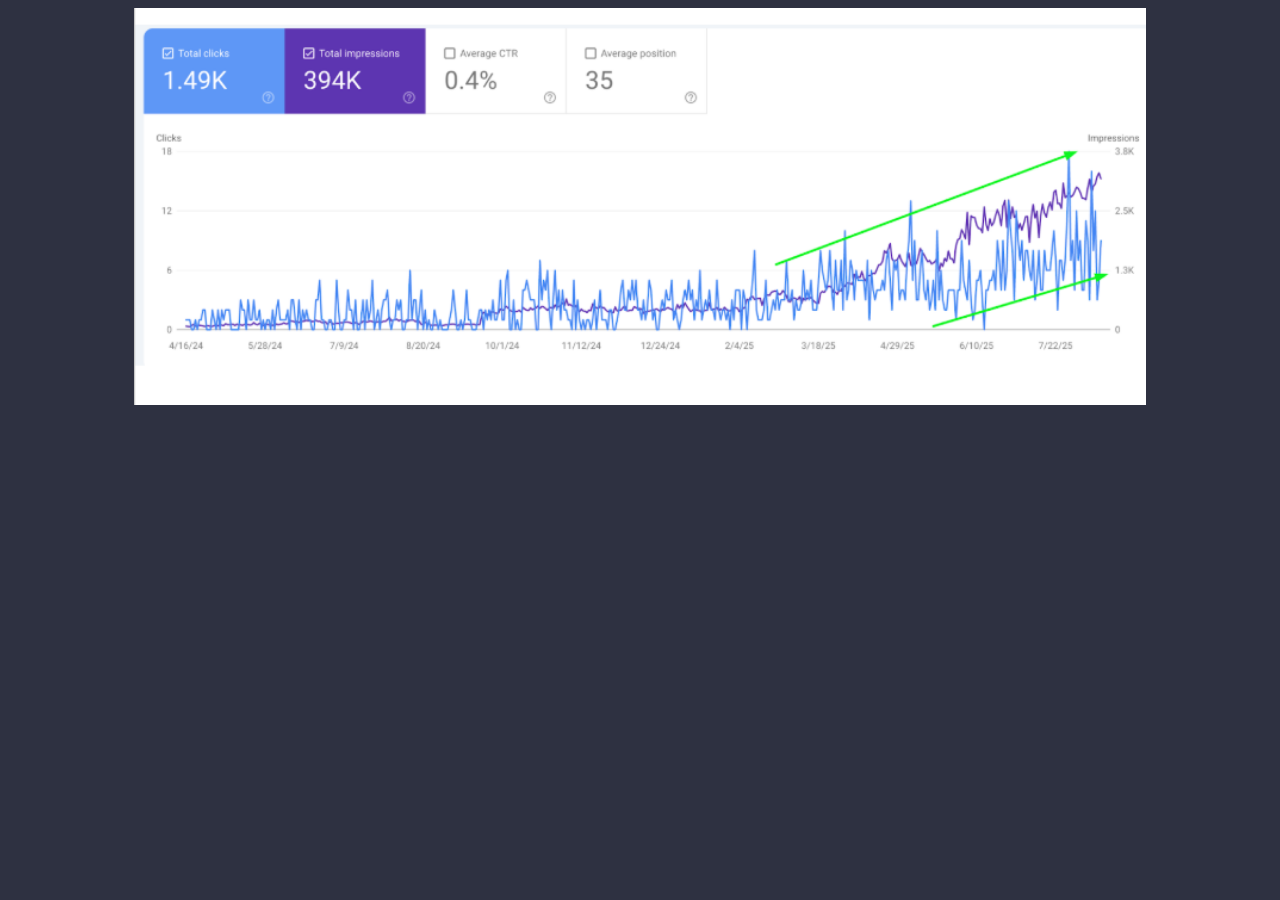
<file: Downloads/portfolio-website/image.html>
<!DOCTYPE html>
<html>
  <head>
  </head>
  <body>
    
    <style>
      body{
        background-color: #2e3141;
      }
      .center{
        display: block;
        margin-left: auto;
        margin-right: auto;     
      }
    
  </style>

  <img src="images/One Home Solution.png" alt="One Home Solution-on-page-optimization" 
      target="_blank" width="80%" height="80%" class="center"/>



  </body>
</html>
</file>
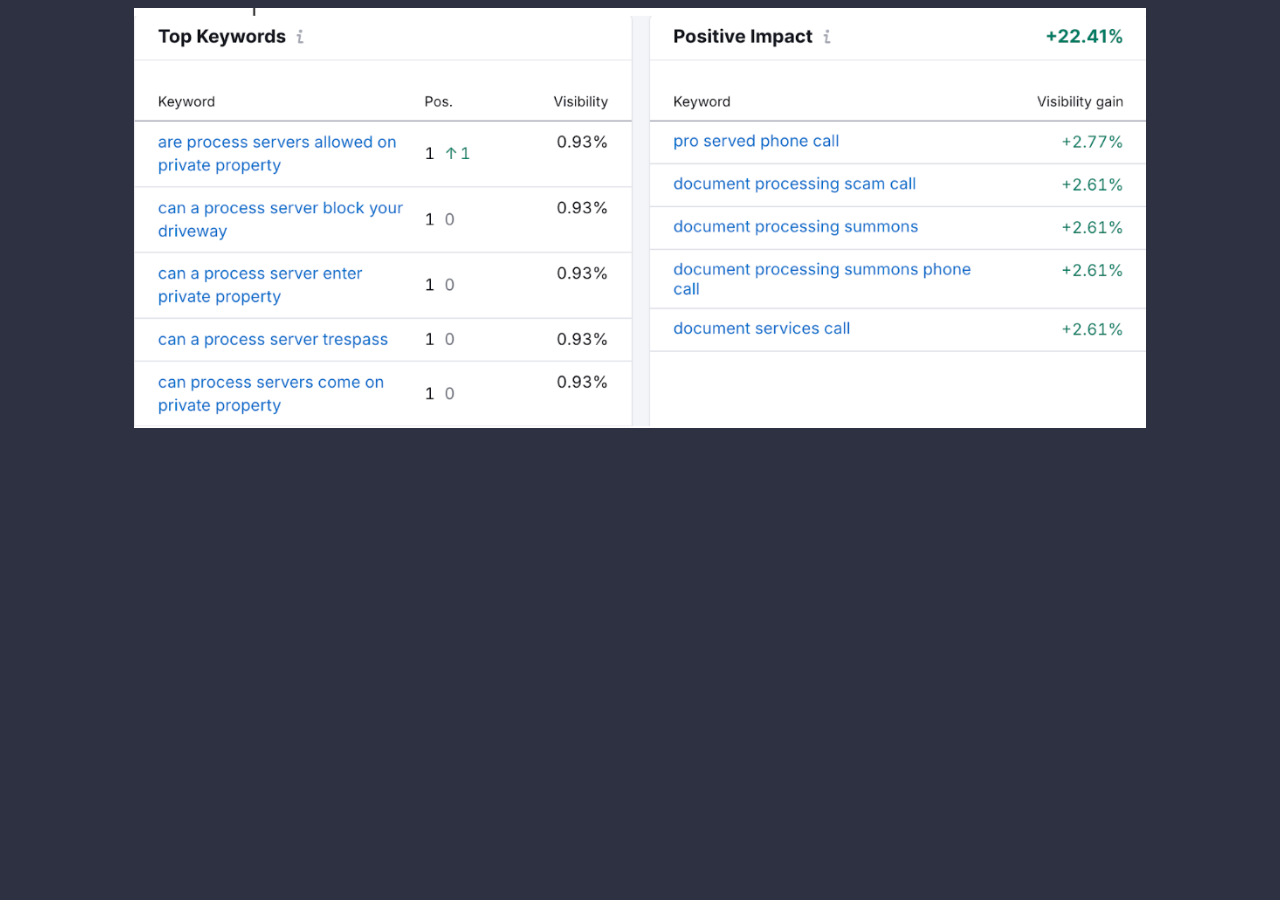
<file: Downloads/portfolio-website/image2.html>
<!DOCTYPE html>
<html>
  <head>
  </head>
  <body>
    <style>
      body{
        background-color: #2e3141;
      }
      .center{
        display: block;
        margin-left: auto;
        margin-right: auto;     
      }
    
  </style>

    <img src="images/Legal Serve.png" alt=""  width="80%" height="80%" class="center"/>



  </body>
</html>
</file>
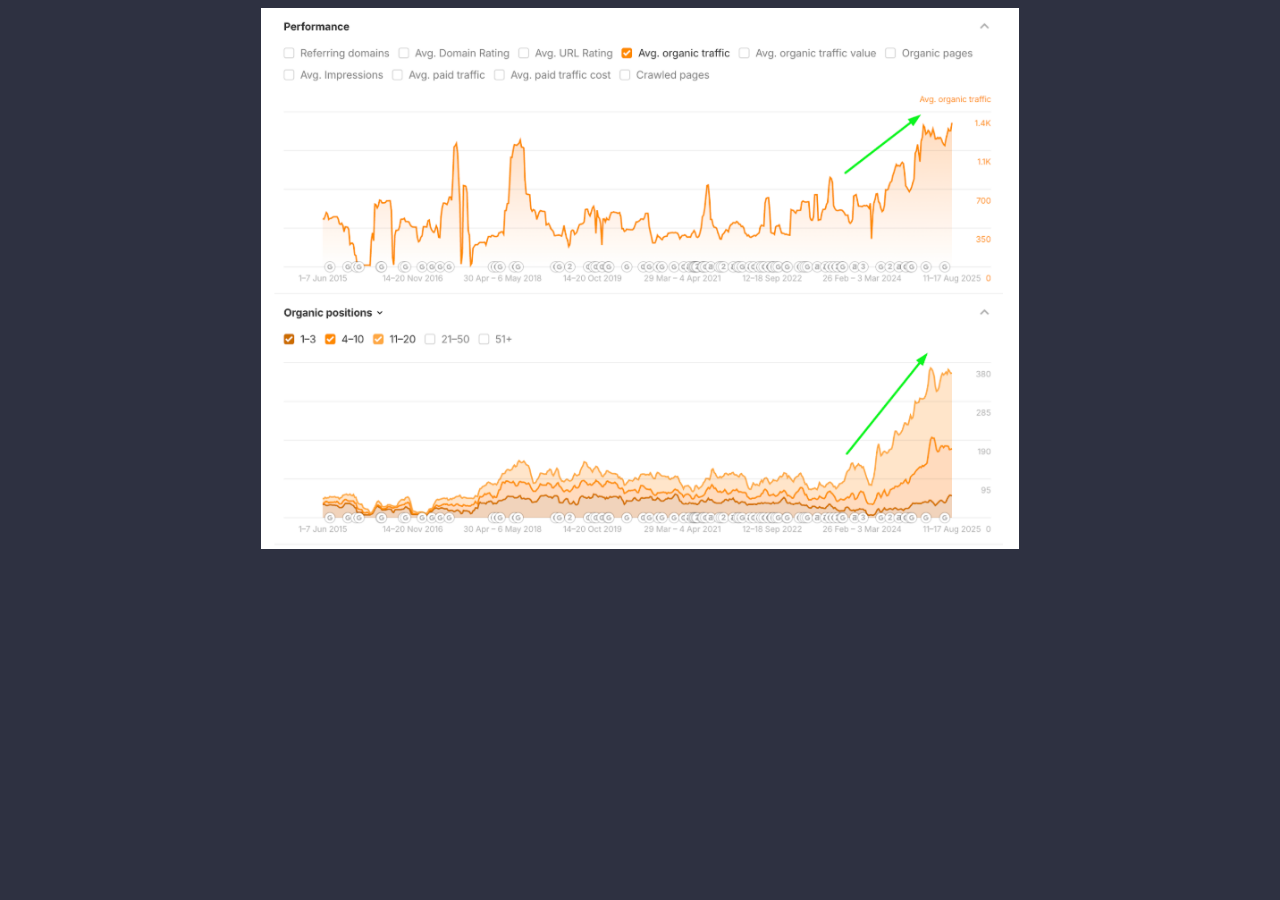
<file: Downloads/portfolio-website/image3.html>
<!DOCTYPE html>
<html>
  <head>
  </head>
  <body>
    
    <style>
      body{
        background-color: #2e3141;
      }
      .center{
        display: block;
        margin-left: auto;
        margin-right: auto;     
      }
    
  </style>

    <img src="images/Academy of Scholars.png" alt="" 
      target="_blank" width="60%" height="60%" class="center"/>



  </body>
</html>
</file>
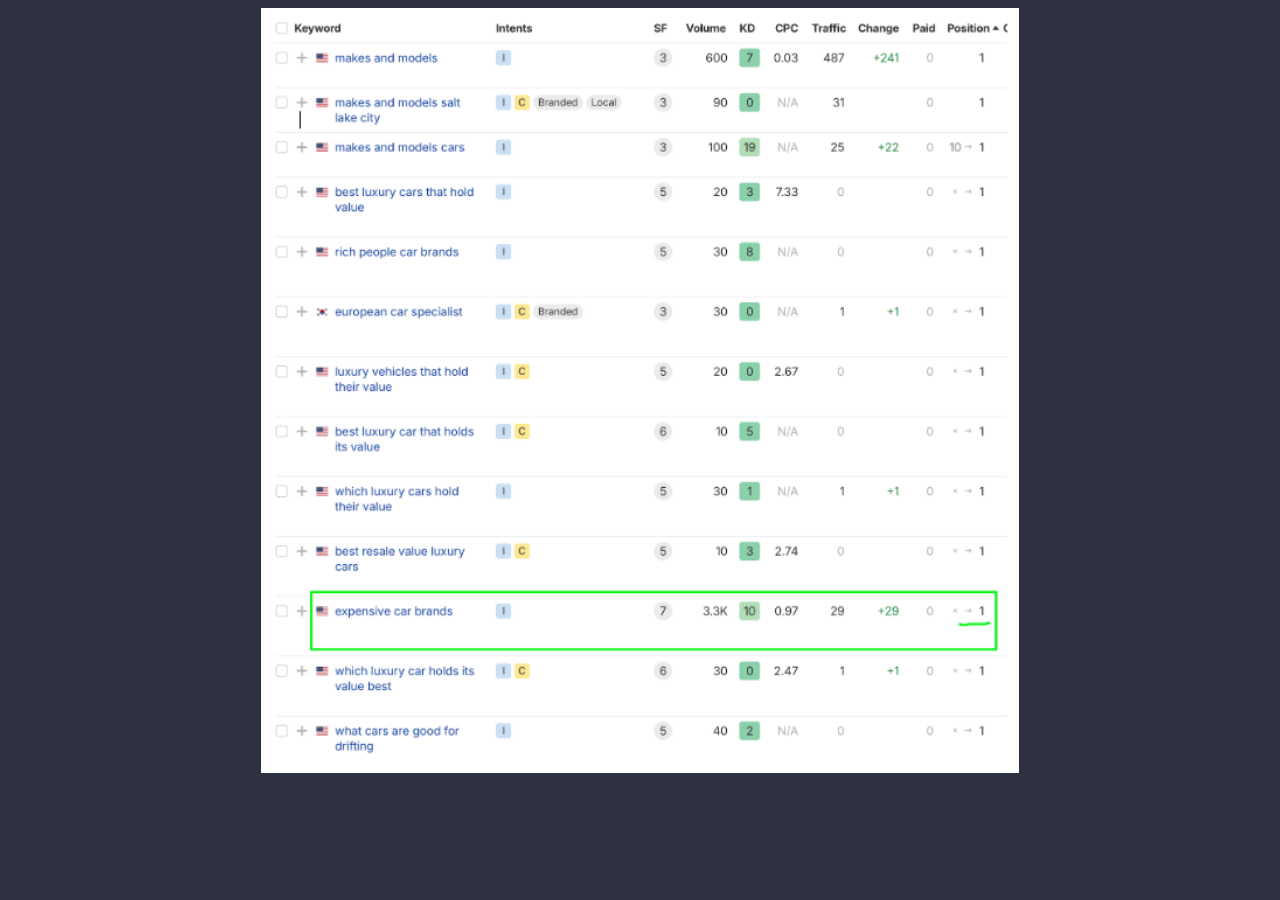
<file: Downloads/portfolio-website/image4.html>
<!DOCTYPE html>
<html>
  <head>
  </head>
  <body>
    <style>
      body{
        background-color: #2e3141;
      }
      .center{
        display: block;
        margin-left: auto;
        margin-right: auto;     
      }
    
  </style>

    <img src="images/Make models.png" alt=""  width="60%" height="60%" class="center"/>



  </body>
</html>
</file>
